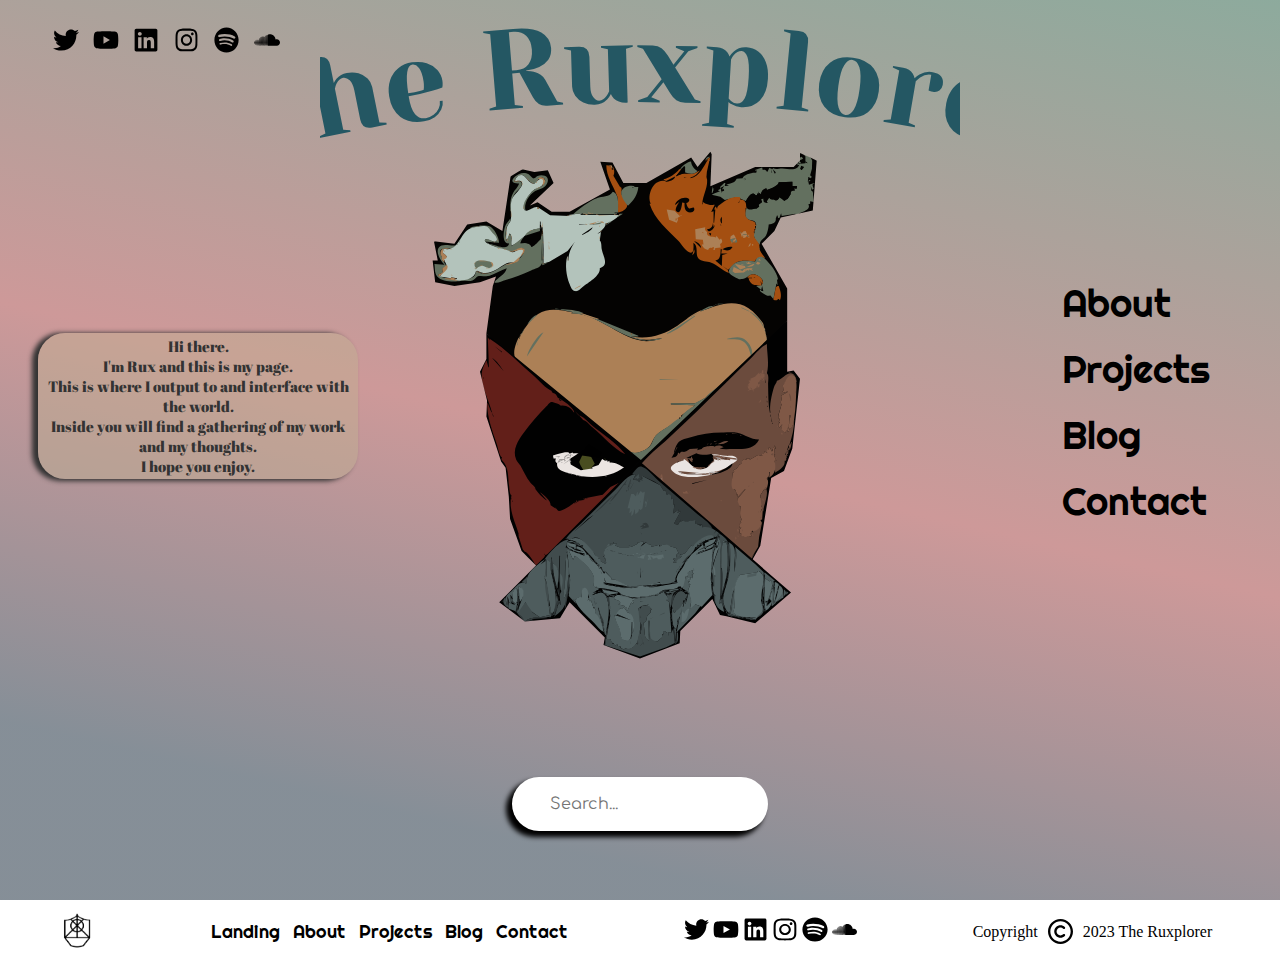
<file: index.html>
<!DOCTYPE html>
<html lang="en">
  <head>
    <!-- Fetch the head content for the page -->
    <script type="text/javascript">
      // Fetch the external file
      fetch("./html-snips/head-content.html")
        .then((response) => response.text())
        .then((data) => {
          // Insert the contents of the external file into the head
          document.head.innerHTML += data;
        });
    </script>
    <!-- Give a title for the specific page and link necessary links -->
    <title>The Rux</title>

    <!-- Fetch the html snip for the landing page along with the defined css properties using js -->
    <script type="text/javascript">
      fetch("./html-snips/landing-hero.html")
        .then((response) => response.text())
        .then((data) => {
          let target = document.getElementById("landing-hero-html");
          target.innerHTML = data;
        });
    </script>

    <!-- Fetch the html snip for the footer along with the defined css properties using js -->
    <script type="text/javascript">
      fetch("./html-snips/footer.html")
        .then((response) => response.text())
        .then((data) => {
          let target = document.getElementById("footer-html");
          target.innerHTML = data;
        });
    </script>
  </head>

  <body>
    <div id="landing-hero-html"></div>
    <!-- Footer -->
    <div id="footer-html"></div>
  </body>
</html>
</file>
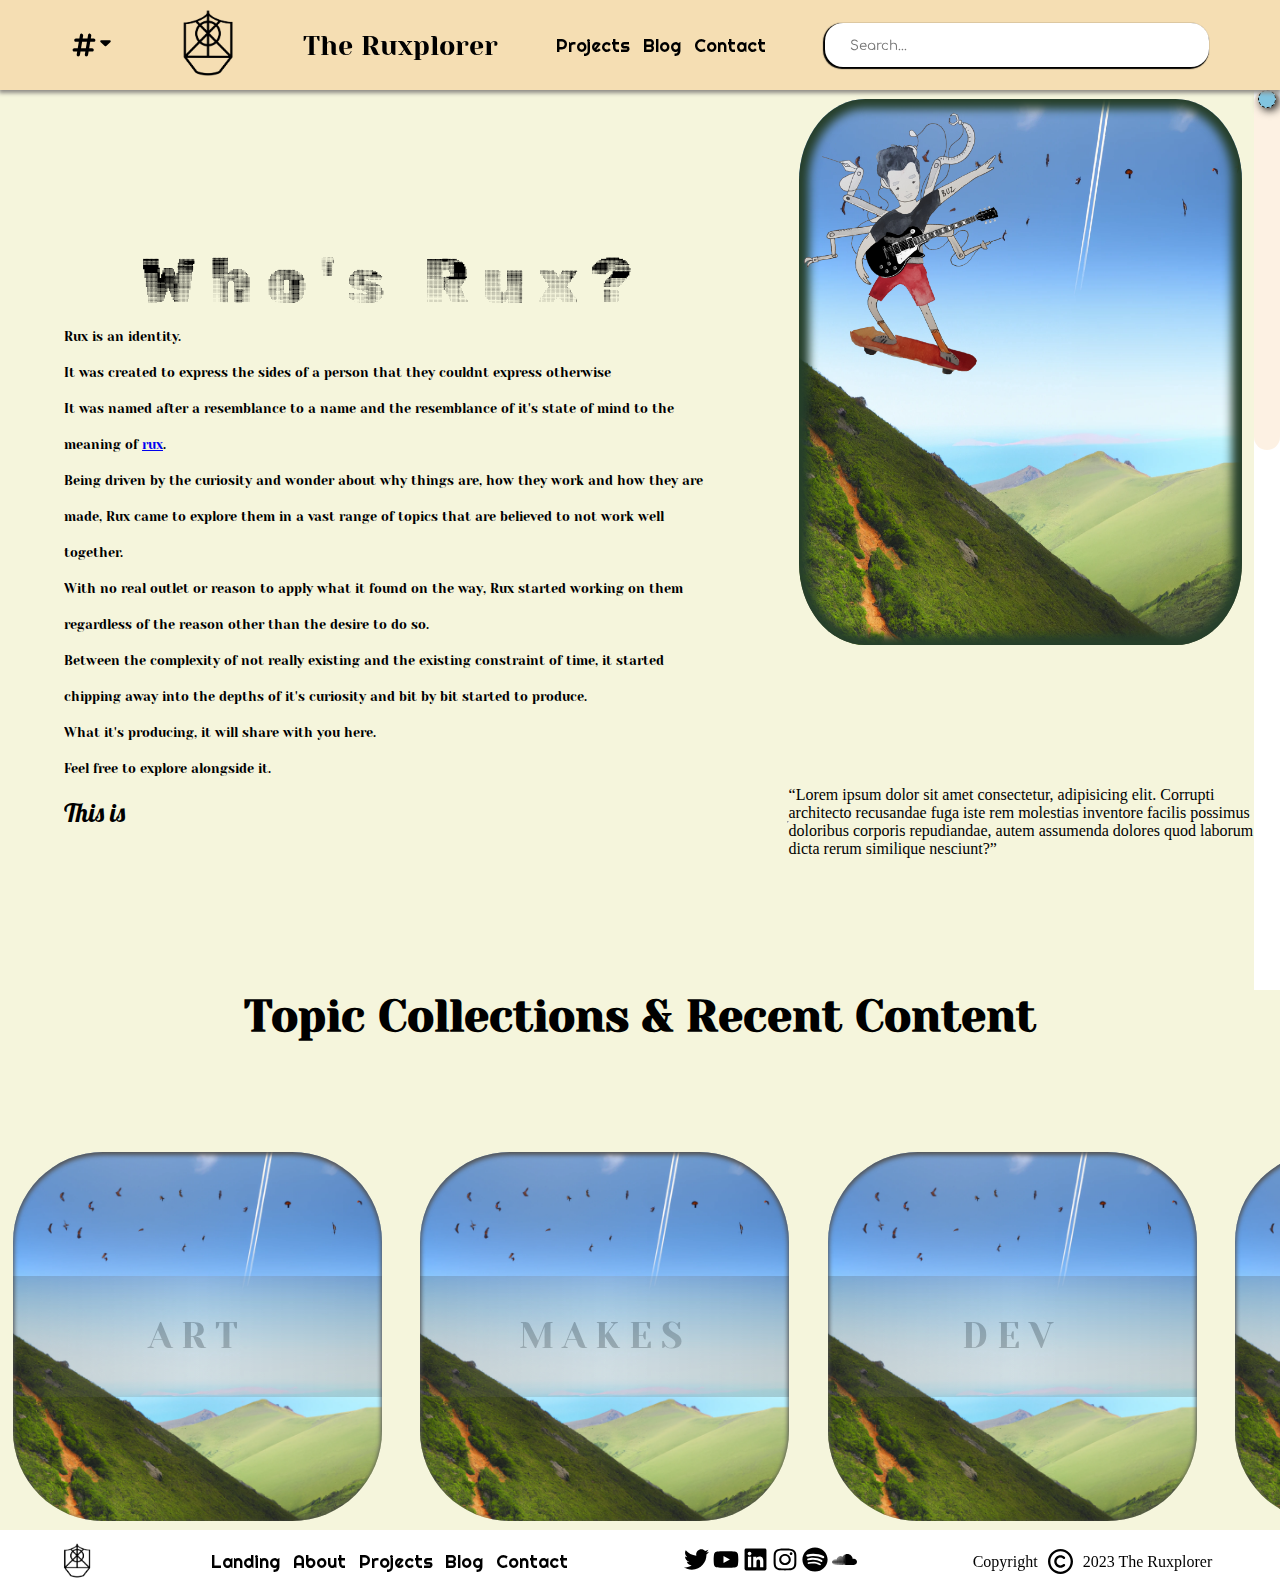
<file: site-pages/about.html>
<!DOCTYPE html>
<html lang="en">
  <head>
    <!-- Fetch the head content for the page -->
    <script type="text/javascript">
      // Fetch the external file
      fetch("../html-snips/head-content.html")
        .then((response) => response.text())
        .then((data) => {
          // Insert the contents of the external file into the head
          document.head.innerHTML += data;
        });
    </script>
    <!-- Give a title for the specific page and link necessary links -->
    <title>About The Rux</title>

    <!-- Fetch the html snip for the topnavigation along with the defined css properties using js -->
    <script type="text/javascript">
      fetch("../html-snips/top-navigation.html")
        .then((response) => response.text())
        .then((data) => {
          let target = document.getElementById("top-navigation-bar-html");
          target.innerHTML = data;
        });
    </script>

    <!-- Fetch the html snip for the bottom part of the landing page along with the defined css properties using js -->
    <script type="text/javascript">
      fetch("../html-snips/about-page.html")
        .then((response) => response.text())
        .then((data) => {
          let target = document.getElementById("landing-about-html");
          target.innerHTML = data;
        });
    </script>

    <!-- Fetch the html snip for the topics showcase section along with the defined css properties using js -->
    <script type="text/javascript">
      fetch("../html-snips/topic-showcase.html")
        .then((response) => response.text())
        .then((data) => {
          let target = document.getElementById("topics-showcase-html");
          target.innerHTML = data;
        });
    </script>

    <!-- Fetch the html snip for the footer along with the defined css properties using js -->
    <script type="text/javascript">
      fetch("../html-snips/footer.html")
        .then((response) => response.text())
        .then((data) => {
          let target = document.getElementById("footer-html");
          target.innerHTML = data;
        });
    </script>
  </head>

  <body>
    <!-- Elements inside the navigation bar to be placed at the top of all child pages -->
    <div id="top-navigation-bar-html"></div>
    <!-- The bottom section of the landing page that has the about section and various site navigation options -->
    <div id="landing-about-html"></div>
    <!-- Topics showcase scrollable area -->
    <div id="topics-showcase-html"></div>
    <!-- Footer -->
    <div id="footer-html"></div>
  </body>
</html>
</file>
